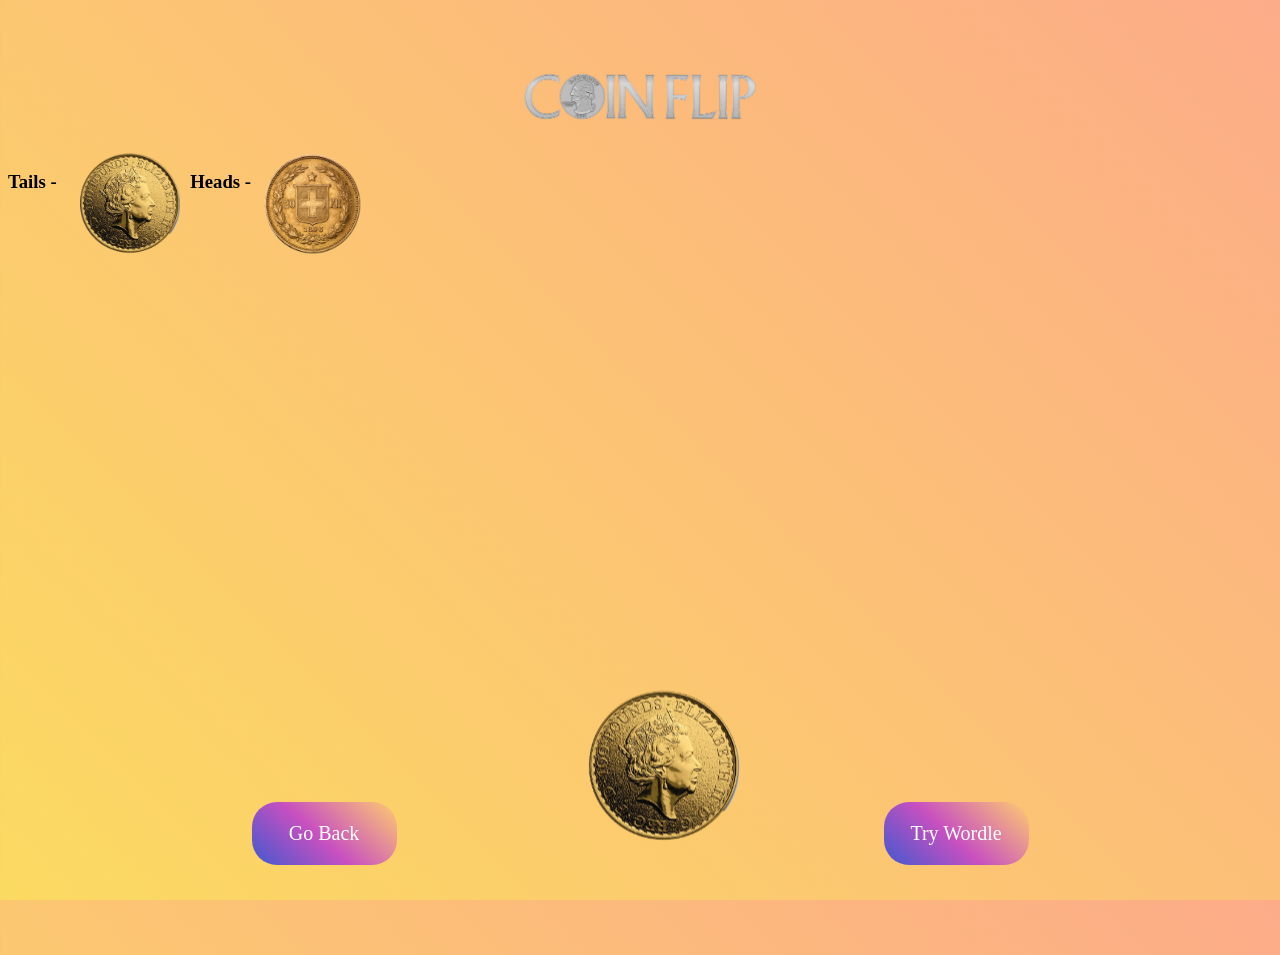
<file: cointoss/index.html>
<html lang="en">

<head>
    <meta charset="UTF-8">
    <meta http-equiv="X-UA-Compatible" content="IE=edge">
    <meta name="viewport" content="width=device-width, initial-scale=1.0">
    <title>Document</title>
    <link rel="stylesheet" href="style.css">
</head>

<body>

    <div class="logo">
        <img src="./Images/coinflip-01-removebg-preview.png" alt="" id="logoimg">
    </div>
    <div class="rules">
        <h3>Tails - </h3>
        <img src="./Images/coin-removebg-preview.png" alt="" >
        <h3>Heads - </h3>
        <img src="./Images/coin back.png" alt="" >
    </div>
    <div class="wrap" id="wrap">
        <div class="front"><img src="./Images/coin-removebg-preview.png" alt="" class="coin" id="coinfront"
                onclick="toss()"></div>
        <div class="back"><img src="./Images/coin back.png" alt="" class="coin"></div>
    </div>
    <div class="buttons">
            <button class="goback" ><a href="../home.html">Go Back</a></button>
            <!-- <button class="tryAgain"><a href="./index.html">Try Again?</a></button> -->
            <button class="coinToss"><a href="../wordle/index.html">Try Wordle</a></button>
        
    </div>
    <script src="script.js"></script>
</body>

</html>
</file>
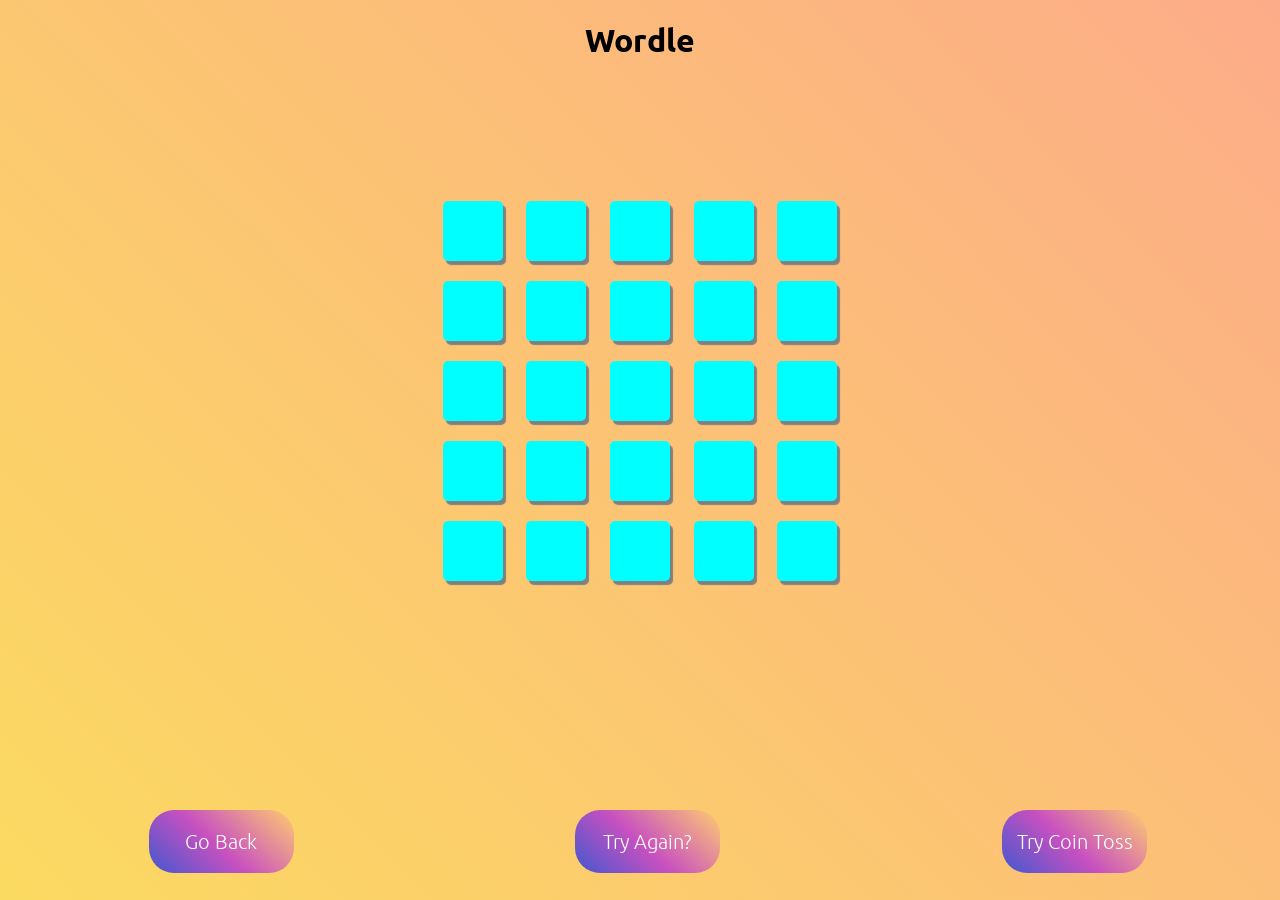
<file: wordle/index.html>
<html lang="en">
<head>
    <meta charset="UTF-8">
    <meta http-equiv="X-UA-Compatible" content="IE=edge">
    <meta name="viewport" content="width=device-width, initial-scale=1.0">
    <title>Document</title>
    <link rel="preconnect" href="https://fonts.googleapis.com">
    <link rel="preconnect" href="https://fonts.gstatic.com" crossorigin>
    <link
        href="https://fonts.googleapis.com/css2?family=Dancing+Script:wght@400;700&family=Kalam&family=Pacifico&family=Ubuntu&display=swap"
        rel="stylesheet">
        <link rel="stylesheet" href="style.css">
</head>
<body>
    <h1>Wordle</h1>
    <div id="container">
        <div class=" row row0">

            <div class="box  col00"></div>
            <div class="box  col01"></div>
            <div class="box  col02"></div>
            <div class="box  col03"></div>
            <div class="box  col04"></div>
        </div>
        <div class="row row1">

            <div class="box  col10"></div>
            <div class="box  col11"></div>
            <div class="box  col12"></div>
            <div class="box  col13"></div>
            <div class="box  col14"></div>
        </div>
        <div class="row row2">

            <div class="box  col20"></div>
            <div class="box  col21"></div>
            <div class="box  col22"></div>
            <div class="box  col23"></div>
            <div class="box  col24"></div>
        </div>
        <div class="row row3">

            <div class="box  col30"></div>
            <div class="box  col31"></div>
            <div class="box  col32"></div>
            <div class="box  col33"></div>
            <div class="box  col34"></div>
        </div>
        <div class="row row4">

            <div class="box  col40"></div>
            <div class="box  col41"></div>
            <div class="box  col42"></div>
            <div class="box  col43"></div>
            <div class="box  col44"></div>
        </div>

    </div>
    <div class="buttons">

        <button class="back" ><a href="../home.html">Go Back</a></button>
        <button class="tryAgain"><a href="./index.html">Try Again?</a></button>
        <button class="coinToss"><a href="../cointoss/index.html">Try Coin Toss</a></button>
    </div>
    <script src="./script.js"></script>
</body>
</html>
</file>
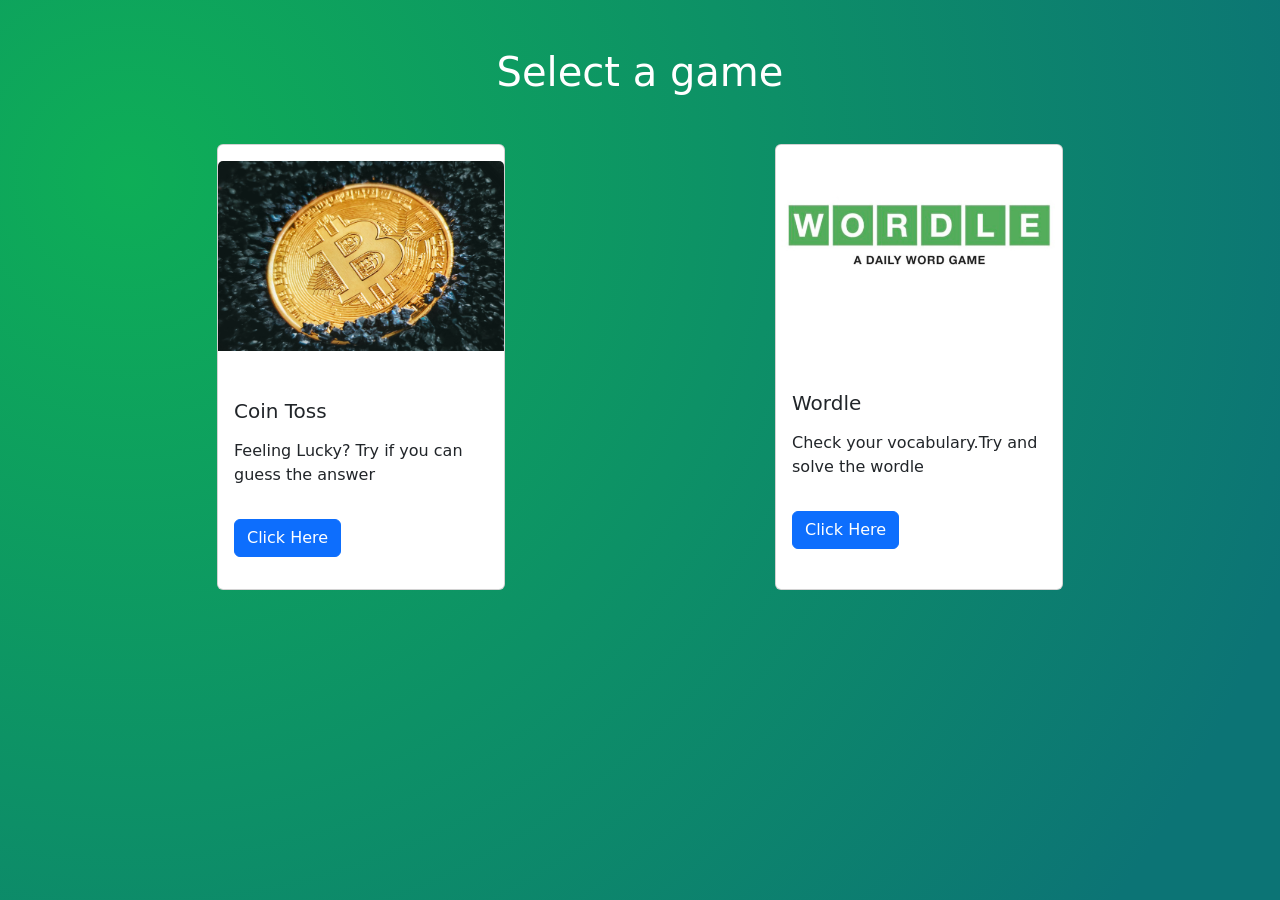
<file: home.html>
<html lang="en">
<head>
    <meta charset="UTF-8">
    <meta http-equiv="X-UA-Compatible" content="IE=edge">
    <meta name="viewport" content="width=device-width, initial-scale=1.0">
    <title>Mini Games</title>
    <!-- CSS only -->
<link href="https://cdn.jsdelivr.net/npm/bootstrap@5.2.2/dist/css/bootstrap.min.css" rel="stylesheet" integrity="sha384-Zenh87qX5JnK2Jl0vWa8Ck2rdkQ2Bzep5IDxbcnCeuOxjzrPF/et3URy9Bv1WTRi" crossorigin="anonymous">
</head>
<style>
    body {
        background-image: radial-gradient(circle farthest-corner at 10% 20%, rgba(14, 174, 87, 1) 0%, rgba(12, 116, 117, 1) 90%);

    }
    h1 {
        text-align: center;
    }
    .myContainer {
        display: flex;
        justify-content: space-around;
    }
</style>
<body>
    <div class="container my-5">
        <h1 style="color: white;">Select a game</h1>
        </div>
        <div class="container myContainer">
        <div class="card" style="width: 18rem;">
            <img src="./coinImg.jpg" class="card-img-top my-3" alt="Coin Toss">
            <div class="card-body">
              <h5 class="card-title my-3">Coin Toss</h5>
              <p class="card-text my-3">Feeling Lucky? Try if you can guess the answer</p>
              <a href="./cointoss/index.html" class="btn btn-primary my-3">Click Here</a>
            </div>
          </div>
          <div class="card" style="width: 18rem;">
            <img src="./WordleImg.jpg" class="card-img-top my-3" alt="...">
            <div class="card-body" style="margin-top: 34px;">
              <h5 class="card-title my-3">Wordle</h5>
              <p class="card-text my-3">Check your vocabulary.Try and solve the wordle</p>
              <a href="./wordle/index.html" class="btn btn-primary my-3">Click Here</a>
            </div>
        </div>
    </div>
    <!-- JavaScript Bundle with Popper -->
<script src="https://cdn.jsdelivr.net/npm/bootstrap@5.2.2/dist/js/bootstrap.bundle.min.js" integrity="sha384-OERcA2EqjJCMA+/3y+gxIOqMEjwtxJY7qPCqsdltbNJuaOe923+mo//f6V8Qbsw3" crossorigin="anonymous"></script>
</body>
</html>
</file>
<file: cointoss/style.css>
body {
    perspective: 800px;
    background-image: linear-gradient(45deg, #FBDA61 0%, #FF5ACD 100%);
   
    background-size: 400%;
    overflow-y: hidden;
   
    animation: col-animation 20s linear infinite alternate;
}
@keyframes col-animation {
    from {
        background-position: left;
    }

    to {
        background-position: right;
    }
}
.logo {
    width: 200px;
margin: auto;
margin-top: 40px;
}
#logoimg{

    width: 200px;
    scale: 1.5;

}
.rules {
    width: 28%;
    position: absolute;
    left: 0;
    display: flex;
    justify-content: space-between;
}

h3 {
    width: 61px;
}
.rules > img {
    width: 100px;
}
.wrap {
    width: 200;
    height: 250;
    /* margin: auto;
    margin-top: 200; */
    transform-style: preserve-3d;
    transition-duration: 1s;
    transition-timing-function: ease-in;
    position: absolute;
    left: 44%;
    bottom: 0%;
    scale: 1.5;
    /* transform: translate(-50%, 0%); */
}


.front {
    width: 200;
    height: 250;
    /* background-color: aqua; */
    position: relative;
    z-index: 2;
}

.back {
    width: 200;
    height: 250;
    /* background-color: beige; */
    position: relative;
    bottom: 250px;
}

.front,
.back {
    backface-visibility: hidden;
}

.back {
    transform: rotateY(180deg) rotateZ(180deg);
}

/* .wrap:hover {
    transform: rotateX(360deg);
} */
.coin {
    width: 100px;
    cursor: pointer;

    position: absolute;
    top: 50%;
    left: 50%;
    transform: translate(-50%, -50%);
}

.ground {
    width: 100%;

    position: absolute;
    bottom: 0%;
    height: 100px;

    background-image: url("/cointoss/Images/grass2.png");
    background-size: cover;
    background-repeat: repeat-x;

    overflow-x: hidden;

}

.tosstails {
    animation: tosstails 5s forwards;

}

@keyframes tosstails {
    0% {
        transform: rotateX(0deg);
        scale: 1.5;
    }
    10% {
        scale: 1;
    }
    20% {
        transform: rotateX(90deg);
        bottom: 0%;
        scale: 1;
    }

    50% {
        transform: rotateX(1440deg);
        bottom: 50%;
        scale: 1;
    }
    80% {
        transform: rotateX(2970deg);
        bottom: 0%;
        scale: 1;
        
    }
    90% {
        transform: rotateX(2880deg);
        scale: 1;
    }
    100% {
        transform: rotateX(2880deg);
        scale: 1.5;
        
    }
}

.tossheads {
    animation: tossheads 5s forwards;

}

@keyframes tossheads {
    0% {
        transform: rotateX(0deg);
        scale: 1.5;
    }
    10% {
        scale: 1;
    }
    20% {
        transform: rotateX(90deg);
        bottom: 0%;
        scale: 1;
    }

    50% {
        transform: rotateX(1440deg);
        bottom: 50%;
        scale: 1;
    }

    80% {
        transform: rotateX(3150deg);
        bottom: 0%;
        scale: 1;
    }
    90% {
        transform: rotateX(3060deg);
        scale: 1;
    }
    100% {
        transform: rotateX(3060deg);
        scale: 1.5;
    }
}
.buttons {
    position: absolute;
    bottom: 0;
    width: 100%;
    height: 10vh;
    display: flex;
    justify-content: space-around;
}
button {
   
    height: 7vh;
    width: 145px;
    border: none;
    border-radius: 25px;
    background-color: #4158D0;
    background-image: linear-gradient(43deg, #4158D0 0%, #C850C0 46%, #FFCC70 100%);
    
}
button>a {
    text-decoration: none;
    color: white;
    font-family: 'Ubuntu';
    font-size: 20px;
    font-weight: 100;
}
</file>
<file: wordle/style.css>
body {
        
        background-image: linear-gradient(45deg, #FBDA61 0%, #FF5ACD 100%);
       
        background-size: 400%;
        overflow-x: hidden;
       
        animation: col-animation 20s linear infinite alternate;
    }
    @keyframes col-animation {
        from {
            background-position: left;
        }
    
        to {
            background-position: right;
        }
    }  

h1 {
    text-align: center;
    font-family: 'Ubuntu', sans-serif;
    margin-top: 20px;
}
#container {
    width: 100%;
    display: flex;
    flex-direction: column;
    justify-content: space-evenly;
    align-items: center;
    margin-top: 130px;
}

.row {
    display: flex;
    width: 35%;
    justify-content: space-evenly;
    align-items: center;
}


.box {
    width: 60px;
    height: 60px;
    text-align: center;
    background-color: aqua;
    margin: 10px 0px;
    font-size: 30px;
    display: flex;
    font-family: 'Ubuntu', sans-serif;
    font-weight: 700;
    justify-content: center;
    align-items: center;
    border-radius: 5px;
    transition: background-color, 1s;
    box-shadow: 3px 4px 1px grey;
}
.box:hover {
    background-color: aliceblue;
    cursor: pointer;
}

.right-position {
    background-color: green;
}

.right-letter {
    background-color: yellow;
}

.not-present {
    background-color: grey;
}
.buttons {
    position: absolute;
    bottom: 0;
    width: 100%;
    height: 10vh;
    display: flex;
    justify-content: space-around;
}
button {
   
    height: 7vh;
    width: 145px;
    border: none;
    border-radius: 25px;
    background-color: #4158D0;
    background-image: linear-gradient(43deg, #4158D0 0%, #C850C0 46%, #FFCC70 100%);
    
}
button>a {
    text-decoration: none;
    color: white;
    font-family: 'Ubuntu';
    font-size: 20px;
    font-weight: 100;
}
</file>
